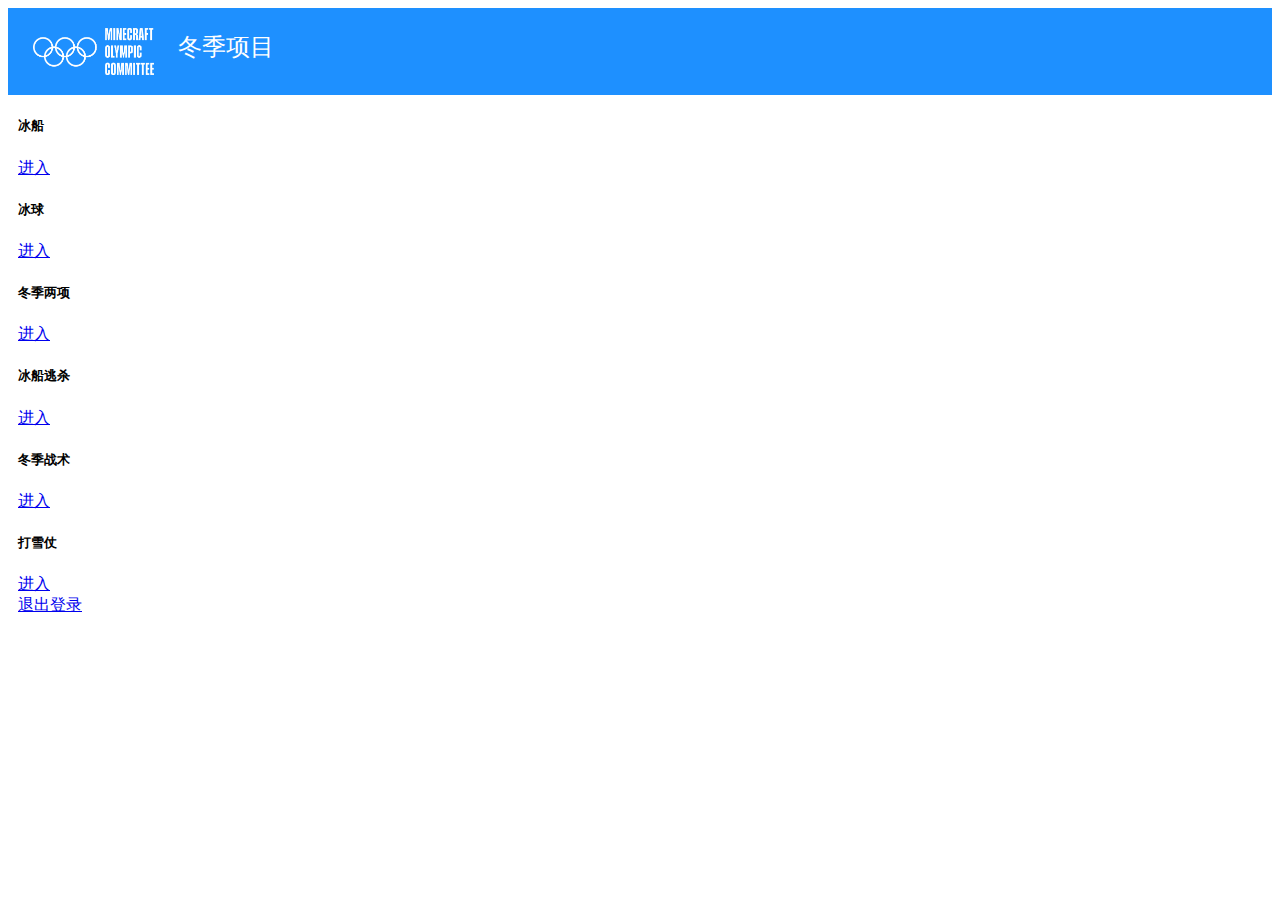
<file: MOC_CIS/templates/index.html>
<!DOCTYPE html>
<html lang="en">
<head>
    <meta charset="UTF-8">
    <title>MOC</title>
    <link href="https://cdn.jsdelivr.net/npm/bootstrap@5.3.0-alpha1/dist/css/bootstrap.min.css" rel="stylesheet" integrity="sha384-GLhlTQ8iRABdZLl6O3oVMWSktQOp6b7In1Zl3/Jr59b6EGGoI1aFkw7cmDA6j6gD" crossorigin="anonymous">
    <link href="../static/css/main.css" rel="stylesheet" />
    <link rel="shortcut icon" href="../static/img/favicon.ico" type="image/x-icon">
</head>
<body>
    <div class="head">
        <a href="https://tgfmc.top/"><img src="../static/img/MOC.png" width="10%"></a>
        <div id="headtext">冬季项目</div>
    </div>
    <div class="main">
        <div class="card" style="">
        <div class="row">
        <div class="col">
            
                <!-- <img src="..." class="card-img-top" alt="..."> -->
                <div class="card-body">
                    
                    <h5 class="card-title">冰船</h5>
                    
                    <a href="/project?project=冰船" class="btn btn-primary">进入</a>
                </div>
            
        </div>
        <div class="col">
            

                <!-- <img src="..." class="card-img-top" alt="..."> -->
                <div class="card-body">
                    
                    <h5 class="card-title">冰球</h5>
                    
                    <a href="/project?project=冰球" class="btn btn-primary">进入</a>
                
                </div>
        </div>
        <div class="col">
            

                <!-- <img src="..." class="card-img-top" alt="..."> -->
                <div class="card-body">
                    
                    <h5 class="card-title">冬季两项</h5>
                    
                    <a href="/project?project=冬季两项" class="btn btn-primary">进入</a>
                
                </div>
        </div>
        <div class="row">
        <div class="col">
            

                <!-- <img src="..." class="card-img-top" alt="..."> -->
                <div class="card-body">
                    
                    <h5 class="card-title">冰船逃杀</h5>
                    
                    <a href="/project?project=冰船逃杀" class="btn btn-primary">进入</a>
                </div>
            
        </div>
        <div class="col">
            

                <!-- <img src="..." class="card-img-top" alt="..."> -->
                <div class="card-body">
                    
                    <h5 class="card-title">冬季战术</h5>
                    
                    <a href="/project?project=冬季战术" class="btn btn-primary">进入</a>
                </div>
            
        </div>
        <div class="col">
            

                <!-- <img src="..." class="card-img-top" alt="..."> -->
                <div class="card-body">
                    
                    <h5 class="card-title">打雪仗</h5>
                    
                    <a href="/project?project=打雪仗" class="btn btn-primary">进入</a>
                </div>
            </div>
        </div>
    </div>
    <a href="/logout">退出登录</a>
    <script src="https://cdn.jsdelivr.net/npm/@popperjs/core@2.11.6/dist/umd/popper.min.js" integrity="sha384-oBqDVmMz9ATKxIep9tiCxS/Z9fNfEXiDAYTujMAeBAsjFuCZSmKbSSUnQlmh/jp3" crossorigin="anonymous"></script>
    <script src="https://cdn.jsdelivr.net/npm/bootstrap@5.3.0-alpha1/dist/js/bootstrap.min.js" integrity="sha384-ep+dxp/oz2RKF89ALMPGc7Z89QFa32C8Uv1A3TcEK8sMzXVysblLA3+eJWTzPJzT" crossorigin="anonymous"></script>
</body>
</html>
</file>
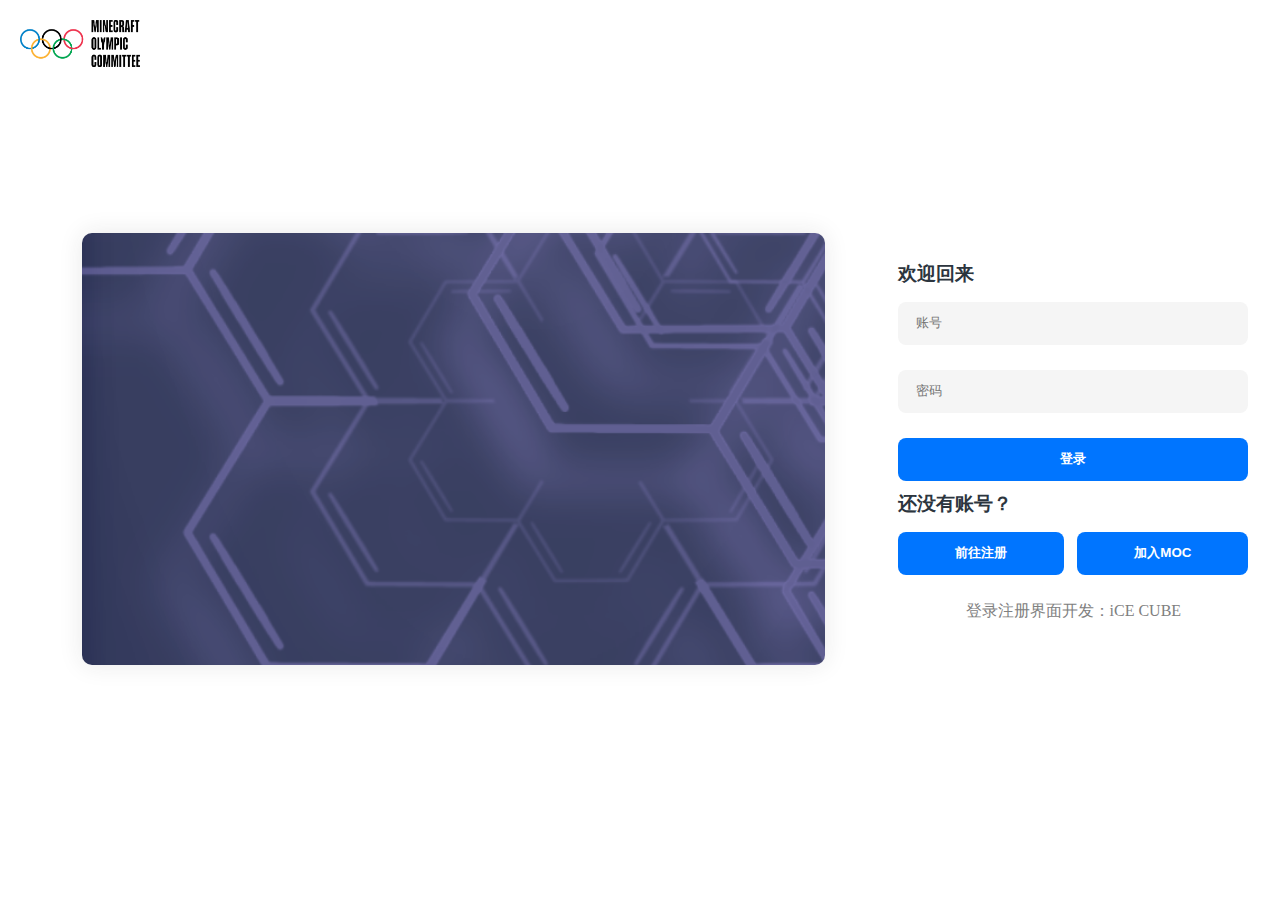
<file: MOC_CIS/templates/login.html>
<!doctype html>
<html lang="zh">
<head>
    <meta charset="UTF-8">
    <meta content="width=device-width, user-scalable=no, initial-scale=1.0, maximum-scale=1.0, minimum-scale=1.0"
          name="viewport">
    <meta content="ie=edge" http-equiv="X-UA-Compatible">
    <link href="../static/css/login.css" rel="stylesheet" type="text/css">
    <link rel="shortcut icon" href="../static/img/favicon.ico" type="image/x-icon">
    <title>登录-MOC CIS</title>
    <style>
        html {
            height: 100%;
        }

        body {
            background-color: white;
            height: 98%;
            display: flex;
            align-items: center;
            justify-content: space-evenly;
        }

        body .card {
            margin: 0 50px 0 50px;
        }

        body .card:first-child {
            height: 400px;
            width: 711px;
            background-image: url("../static/img/登录界面.png");
            background-size: 110%;
            background-position: top;
            /*            animation: run 1000s linear infinite;*/
        }

        /*        @keyframes run {
                    from {background-position:-30000px -30000px;}
                    to {background-position: 0 0;}
                }*/


        form {
            display: flex;
            flex-direction: column;
            transition: all 0.5s cubic-bezier(0, 1, 0, 1) 0s;
            width: 350px;
            /*动画预备*/
            position: relative;
            top: 200px;
        }

        form input {
            margin: 15px 0 10px 0;
        }
    </style>
</head>
<body>
<div class="card pcElement"></div>
<form action="/loginpost" method="post">
    <h3>欢迎回来</h3>
    <input name="user" placeholder="账号" type="text">
    <input name="pwd" placeholder="密码" type="password">
    <input class="bg-button-blue" type="submit" value="登录">
    <h3>还没有账号？</h3>
    <div style="display:flex;">
        <input class="bg-button-blue"
               onclick="window.open('/sign','_self')"
               style="flex-grow:1;"
               type="button"
               value="前往注册">

        <input class="bg-button-blue"
               onclick="window.open('https://www.bilibili.com/opus/852162412518834264?spm_id_from=333.999.0.0','_self')"
               style="margin-left: 1em;flex-grow:1;"
               type="button"
               value="加入MOC">

    </div>
    <center><p style="color: grey;">登录注册界面开发：iCE CUBE</p></center>
</form>
<div style="position:fixed;top:20px;left:20px;">
    <a href="https://tgfmc.top/"><img alt="MOC LOGO" src="../static/img/MOC_black.png" width="120px"></a>
</div>
<script>
    //form入场动画
    let oForm = document.getElementsByTagName("form")[0];
    setTimeout("oForm.style.top = \"0\"", 100);
    /////form入场动画
</script>
</body>
</html>
</file>
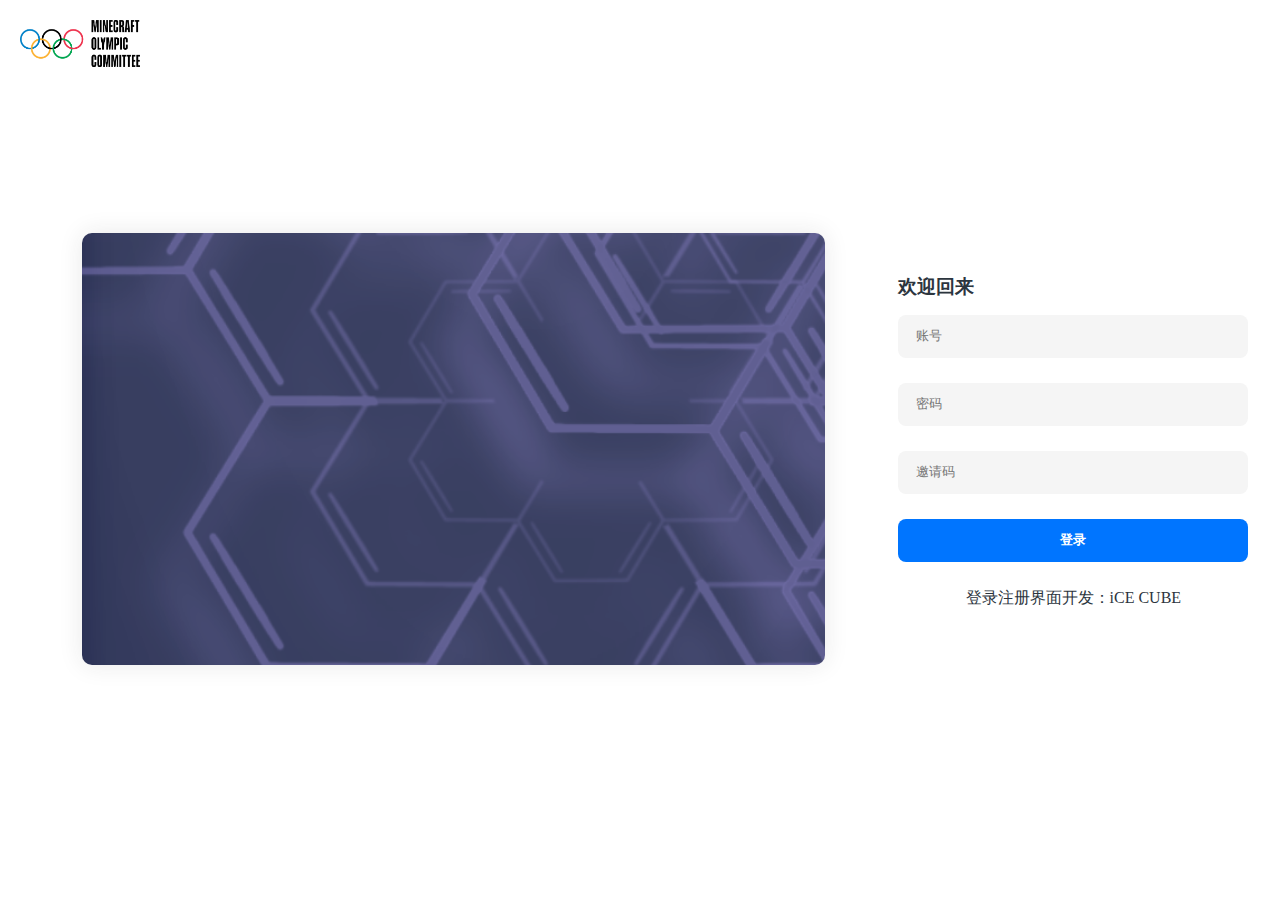
<file: MOC_CIS/templates/signup.html>
<!doctype html>
<html lang="zh">
<head>
    <meta charset="UTF-8">
    <meta content="width=device-width, user-scalable=no, initial-scale=1.0, maximum-scale=1.0, minimum-scale=1.0"
          name="viewport">
    <meta content="ie=edge" http-equiv="X-UA-Compatible">
    <link href="../static/css/login.css" rel="stylesheet" type="text/css">
    <link rel="shortcut icon" href="../static/img/favicon.ico" type="image/x-icon">
    <title>登录-MOC CIS</title>
    <style>
        html {
            height: 100%;
        }

        body {
            background-color: white;
            height: 98%;
            display: flex;
            align-items: center;
            justify-content: space-evenly;
        }

        body .card {
            margin: 0 50px 0 50px;
        }

        body .card:first-child {
            height: 400px;
            width: 711px;
            background-image: url("../static/img/登录界面.png");
            background-size: 110%;
            background-position: top;
            /*            animation: run 1000s linear infinite;*/
        }

        /*        @keyframes run {
                    from {background-position:-30000px -30000px;}
                    to {background-position: 0 0;}
                }*/


        form {
            display: flex;
            flex-direction: column;
            transition: all 0.5s cubic-bezier(0, 1, 0, 1) 0s;
            width: 350px;
            /*动画预备*/
            position: relative;
            top: 200px;
        }

        form input {
            margin: 15px 0 10px 0;
        }
    </style>
</head>
<body>
<div class="card pcElement"></div>
<form action="/loginpost" method="post">
    <h3>欢迎回来</h3>
    <input name="user" placeholder="账号" type="text">
    <input name="pwd" placeholder="密码" type="password">
	<input name="key" placeholder="邀请码" type="text">
    <input class="bg-button-blue" type="submit" value="登录">
    <center><p style="color: #grey;">登录注册界面开发：iCE CUBE</p></center>

</form>
<div style="position:fixed;top:20px;left:20px;">
    <a href="https://tgfmc.top/"><img alt="MOC LOGO" src="../static/img/MOC_black.png" width="120px"></a>
</div>
<script>
    //form入场动画
    let oForm = document.getElementsByTagName("form")[0];
    setTimeout("oForm.style.top = \"0\"", 100);
    /////form入场动画
</script>
</body>
</html>
</file>
<file: MOC_CIS/static/css/main.css>
@font-face {
  font-family: "Headline";
  src: url("../font/Headline.ttf");
}

.head{
/*	width: 100%;*/
	background-color: #1e90ff;
	padding: 20px 25px;
	color: #fff;
}

.head img{
/*	display: inline-block;*/
	vertical-align: middle;
}

#headtext{
	display: inline-block;
/*	vertical-align: middle;*/
	font-size: 1.5rem;
	margin-left: 20px;
}

.main{
	margin: 10px;
	color: #000;
}

.intro{
	padding: 20px;
	background-color: #70a1ff;
	height: 100%;
	color: #fff;
	margin: 10px;
	margin-left: 30px;
	border-radius: 10px;
	box-shadow: rgba(112, 161, 255, 1) 0px 5px 15px;
}

.headline{
	font-family: 'Headline';
	margin-top: 30px;
	font-size: 3rem;
}

.achieve{
	padding: 20px;
	height: 100%;
}

.headimg{
	image-rendering: -moz-crisp-edges;
	image-rendering: -o-crisp-edges;
	image-rendering: -webkit-optimize-contrast;
	image-rendering: pixelated;
	-ms-interpolation-mode: nearest-neighbor;
	border-radius: 20px;
	box-shadow: rgba(0, 0, 0, 0.35) 0px 5px 15px;
}

table{
	width: 100%;
	border-collapse: collapse;
	border-radius: 10px;
}

td{
	border: 1.25px solid #000;
	text-align: center;
	padding: 20px 0;
}

table thead tr{
	background-color: #008c8c;
	color: #fff;
}

/*table tbody tr:nth-child(odd){
    background-color: #eee;
}*/

/*table tbody tr td:first-child{
    color: #70a1ff;
}*/

table tbody tr:hover{
	background-color: #70a1ff;
	color: #fff;
	transition: 
	background-color 0.2s,
	color 0.2s;
}

table tfoot tr td{
	text-align: right;
	padding-right: 20px;
}
</file>
<file: MOC_CIS/static/css/login.css>
/*欢迎使用THINICE薄冰CSS框架，该框架由iCE CUBE开发，GITHUB：https://github.com/iDea-iCE-CUBE/ThiniceOpenSource*/
body {
    background-color: #fafafa;
    color: #2c353e;
}

.card {
    /*卡片*/
    border-radius: 10px;
    background-color: #FFF;
    min-width: 10px;
    min-height: 10px;
    padding: 1em;
    margin: 10px auto 10px auto;
    box-shadow: 0 0 25px rgba(36, 37, 38, 0.1);
}

.fallInto {
    /*陷入*/
    border-radius: 10px;
    background-color: rgb(250, 250, 250);
    min-width: 10px;
    min-height: 10px;
    padding: 1em;
    margin: 30px auto 30px auto;
}

.glass {
    /*玻璃*/
    -webkit-backdrop-filter: blur(20px);
    backdrop-filter: blur(20px);
    border-radius: 10px;
    min-width: 10px;
    min-height: 10px;
    padding: 1em;
    margin: 10px auto 10px auto;
}

.gl-black {
    background-color: rgba(0, 0, 0, 0.3);
    color: white;
}

h1, h2, h3, h4, h5, h6, ul, ol {
    margin: 0;
}

*:disabled {
    /*禁止访问的表单样式*/
    cursor: not-allowed !important;
    filter: brightness(90%);
}

input[type="text"], input[type="email"], input[type="password"],input[type="date"] {
    /*文本框样式*/
    border-radius: 8px;
    background-color: rgb(245, 245, 245);
    border: none;
    outline: none;
    transition: all 0.1s linear 0s;
    padding: 15px 6px 16px 18px;
    height: 12px;
    min-width: 100px; /*124px*/
}

textarea {
    /*多行文本框样式*/
    border-radius: 8px;
    background-color: rgb(245, 245, 245);
    border: none;
    outline: none;
    font-family: 微软雅黑;
    padding: 15px 18px 16px 18px;
    transition: box-shadow 0.1s linear 0s;
    min-width: 100px;
}

input[type="text"]:focus,input[type="date"]:focus,input[type="email"]:focus, input[type="password"]:focus, textarea:focus, select:hover {
    /* 文本框获取焦点样式*/
    box-shadow: 0 0 0 2px rgba(30, 144, 255, 0.8);
}

button, input[type=submit], input[type=reset], input[type=button] {
    /*按钮样式*/
    -webkit-appearance: none; /*解决iphone safari上的圆角问题*/
    font-weight: bold;
    border: none;
    border-radius: 8px;
    outline: none;
    font-weight: bold;
    transition: all 0.1s linear 0s;
    line-height: inherit;
    padding: 0 12px 0 12px;
    height: 43px;
    min-width: 100px;
}

button:hover, input[type=submit]:hover, input[type=reset]:hover, input[type=button]:hover {
    /*按钮鼠标停留样式*/
    cursor: pointer;
    filter: brightness(90%);
}

select {
    /*选择框样式*/
    border-radius: 8px;
    background-color: rgb(245, 245, 245);
    border: none;
    outline: none;
    height: 43px;
    padding: 0 18px 0 18px;
    transition: box-shadow 0.1s linear 0s;
    min-width: 100px; /*124px*/
}

input[type=checkbox], input[type=radio] {
    /*单选框、复选框样式*/
    accent-color: #0075ff;
}

input[type="range"] {
    /*取值条样式*/
    accent-color: #0075ff;
}

a:link {
    color: dodgerblue;
}

a:visited {
    /* 访问后状态 */
    color: #1e5eff;
}

a:hover {
    /* 鼠标悬浮状态 */
    color: #1e96ff;
}

.bg-button-white {
    /*黑色字体按钮*/
    color: black;
}

.bg-button-blue {
    /*蓝色按钮*/
    color: white;
    background-color: #0075ff;
}

.bg-button-green {
    /*绿色按钮*/
    color: white;
    background-color: #2ad200;
}

.bg-button-red {
    /*红色按钮*/
    color: white;
    background-color: #ff3131;
}

#lights, .bg-button-lights {
    /*光源色按钮*/
    color: white;
    transition: all 0.5s cubic-bezier(0, 1, 0, 1) 0s !important;
    background: linear-gradient(121deg, #FEE102 -20%, #FCA601 70%);
    box-shadow: 0px 0px 10px 0px rgba(252, 166, 1, 0.3);
}

#lights:hover, .bg-button-lights:hover {
    filter: brightness(100%) !important;
    box-shadow: 0px 0px 20px 0px rgba(252, 166, 1, 0.3);
    letter-spacing: 0.5em;
}

@media screen and (min-width: 700px) {
    /*隐藏移动元素*/
    .peElement {
        display: none;
    }
}

@media screen and (max-width: 700px) {
    /*隐藏桌面元素*/
    .pcElement {
        display: none;
    }
}
</file>
